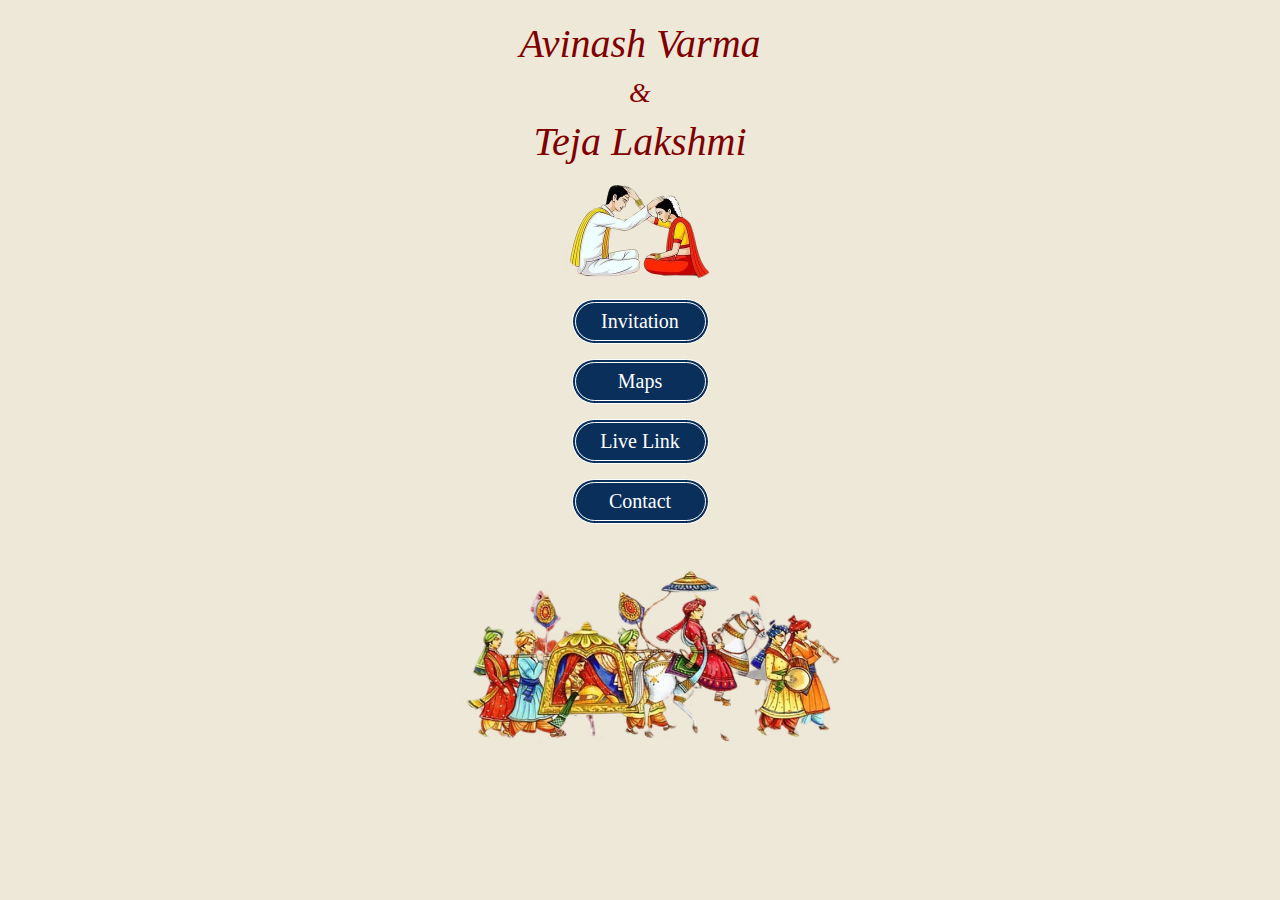
<file: index.html>
<!DOCTYPE html>
<html lang="en">

<head>
    <meta charset="UTF-8">
    <meta name="viewport" content="width=device-width, initial-scale=1.0">
    <title>Wedding Invitation</title>
    <link rel="stylesheet" href="index.css">
    <link href="https://cdn.jsdelivr.net/npm/bootstrap@5.3.3/dist/css/bootstrap.min.css" rel="stylesheet"
        integrity="sha384-QWTKZyjpPEjISv5WaRU9OFeRpok6YctnYmDr5pNlyT2bRjXh0JMhjY6hW+ALEwIH" crossorigin="anonymous">

</head>

<body>
    <div class="container">
        <h1 class="name">Avinash Varma</h1><h3 class="name">&</h3><h1 class="name"> Teja Lakshmi</h1>
        <img src="Images/6.avif" alt="Wedding Ritual" class="top-image">



        <div class="row">
            <div class="col-lg-2">
            </div>
            <!-- <div class="col-lg-3 col-md-3 col-sm-12 col-12 topimages">
                <img src="Images/1.avif" alt="Wedding Image">
                <img src="Images/2.avif" alt="Wedding Image">
            </div> -->
            <!-- <div class="col-lg-3 col-md-3 col-sm-12 col-12 top"> -->
                <div class="button-container">
                    <button onclick="location.href='button.html'">Invitation</button><br />
                    <button class="map" onclick="location.href='https://www.google.com/maps/place/Baalajii+Convention/@16.669573,81.606018,16z/data=!4m6!3m5!1s0x3a37c9c52070009d:0x4b90d44442d0def9!8m2!3d16.6695725!4d81.6060178!16s%2Fg%2F11h578xrfl?hl=en&entry=ttu&g_ep=EgoyMDI1MDIwNC4wIKXMDSoASAFQAw%3D%3D'">Maps</button><br />
                    <button onclick="location.href='#'">Live Link</button><br />
                    <button class="contact" onclick="location.href='contact.html'">Contact</button><br />
                </div>
            <!-- </div> -->
            <!-- <div class="col-lg-3 col-md-3 col-sm-12 col-12 downimgs">
                <img src="Images/5.png" alt="Wedding Image" width="60%">
                <img src="Images/4.avif" alt="Wedding Image" width="60%">
            </div>
        </div> -->
        <div class="last">
            <img src="Images/3.avif" alt="Wedding Image" >
        </div>

    </div>
    <script src="https://cdn.jsdelivr.net/npm/@popperjs/core@2.11.8/dist/umd/popper.min.js"
        integrity="sha384-I7E8VVD/ismYTF4hNIPjVp/Zjvgyol6VFvRkX/vR+Vc4jQkC+hVqc2pM8ODewa9r"
        crossorigin="anonymous"></script>
    <script src="https://cdn.jsdelivr.net/npm/bootstrap@5.3.3/dist/js/bootstrap.min.js"
        integrity="sha384-0pUGZvbkm6XF6gxjEnlmuGrJXVbNuzT9qBBavbLwCsOGabYfZo0T0to5eqruptLy"
        crossorigin="anonymous"></script>
</body>

</html>
</file>
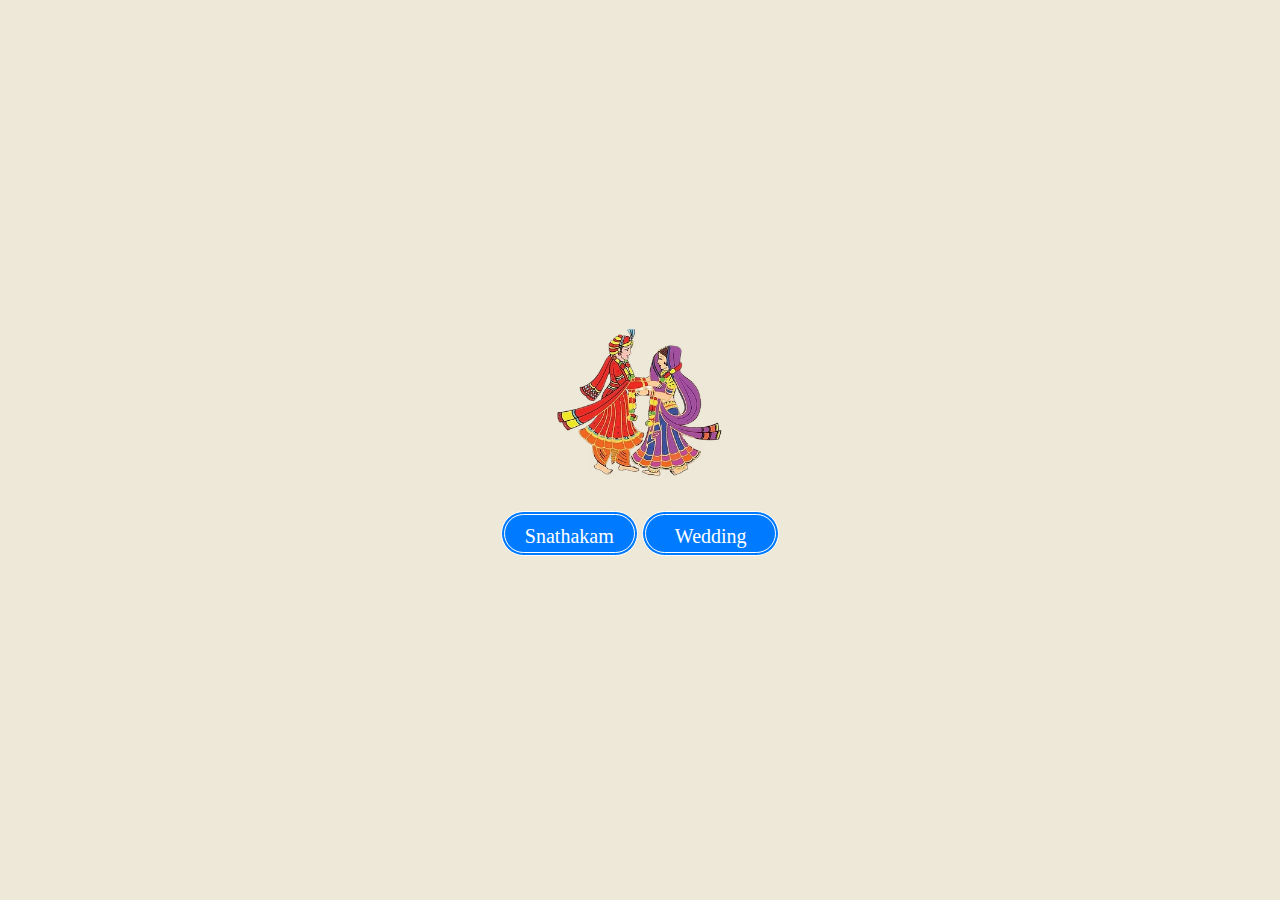
<file: button.html>
<!DOCTYPE html>
<html lang="en">
<head>
    <meta charset="UTF-8">
    <meta name="viewport" content="width=device-width, initial-scale=1.0">
    <title>Choose</title>
    <style>
        body {
            font-family: Arial, sans-serif;
            display: flex;
            justify-content: center;
            align-items: center;
            height: 100vh;
            margin: 0;
            background-color: #eee8d8;
        }

        button {
    width: 137px;
    height: 45px;
    border-radius: 25px !important;
    padding: 3px;
    background: #0b2f5b;
    border: 4px double #fff !important;
    box-sizing: border-box;
    font-family: Times New Roman, Times, serif;
    color: #fff;
    font-size: 20px !important;
    cursor: pointer !important;
    margin-bottom: 15px !important;
}
        button:hover {
    background-color: rgb(217 217 217);
    border: 4px double #0b2f5b !important;
    color: #0b2f5b;
}
.container {
            text-align: center;
        }
        img {
            width: 60%;
            animation: fadeInMove 1.5s ease-in-out;
        }
        @keyframes fadeInMove {
            0% {
                opacity: 0;
                transform: translateY(-20px);
            }
            100% {
                opacity: 1;
                transform: translateY(0);
            }
        }
        button {
            margin-top: 10px;
            padding: 10px 20px;
            font-size: 16px;
            cursor: pointer;
            border: none;
            background-color: #007bff;
            color: white;
            border-radius: 5px;
            transition: background-color 0.3s ease-in-out;
        }
        button {
            animation: fadeIn 1s ease-out;
        }
    </style>
</head>
<body>
    <div class="container">
        <img src="Images/1.avif" alt="Wedding Image"><br><br>
        <button onclick="location.href='snathakam.html'">Snathakam</button>
        <button onclick="location.href='Invite.html'">Wedding</button>
    </div>
</body>
</html>
</file>
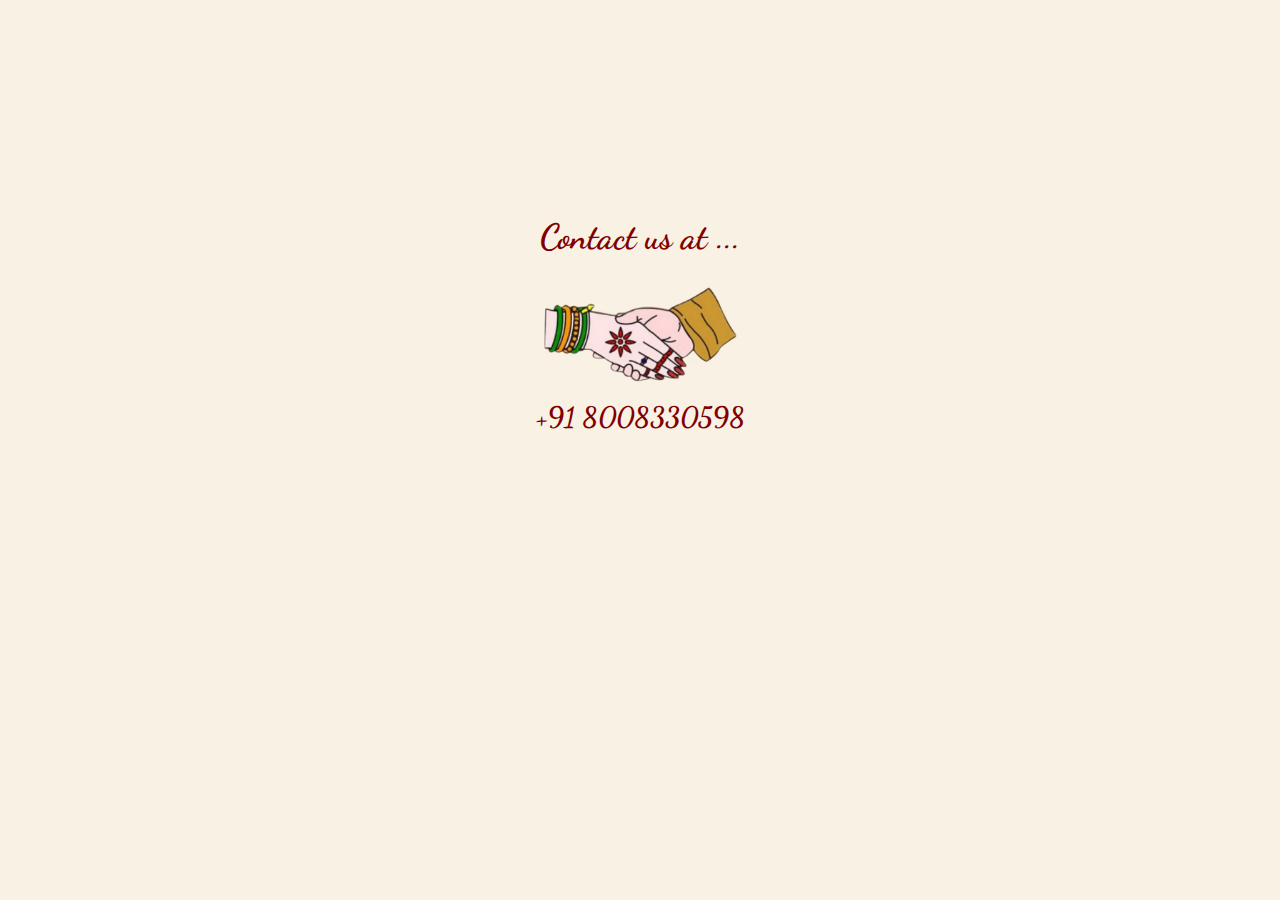
<file: contact.html>
<!DOCTYPE html>
<html lang="en">
<head>
    <meta charset="UTF-8">
    <meta name="viewport" content="width=device-width, initial-scale=1.0">
    <title>Contact Us</title>
    <link rel="stylesheet" href="contact.css">
    <link href="https://fonts.googleapis.com/css2?family=Dancing+Script:wght@700&family=Great+Vibes&family=Playfair+Display:wght@700&display=swap" rel="stylesheet">
</head>
<body>
    <div class="container">
        <!-- Contact Title -->
         <br/><br/><br/><br/><br/><br/><br/>
        <h2 class="contact-title">Contact us at ...</h2>

        <!-- Shaking Hands Image -->
        <img src="Images/11.avif" alt="Shaking Hands" class="handshake">

        <!-- Contact Numbers -->
        <p class="contact-number">+91 8008330598</p>
        <!-- <p class="contact-number">+91 </p> -->
    </div>
</body>
</html>
</file>
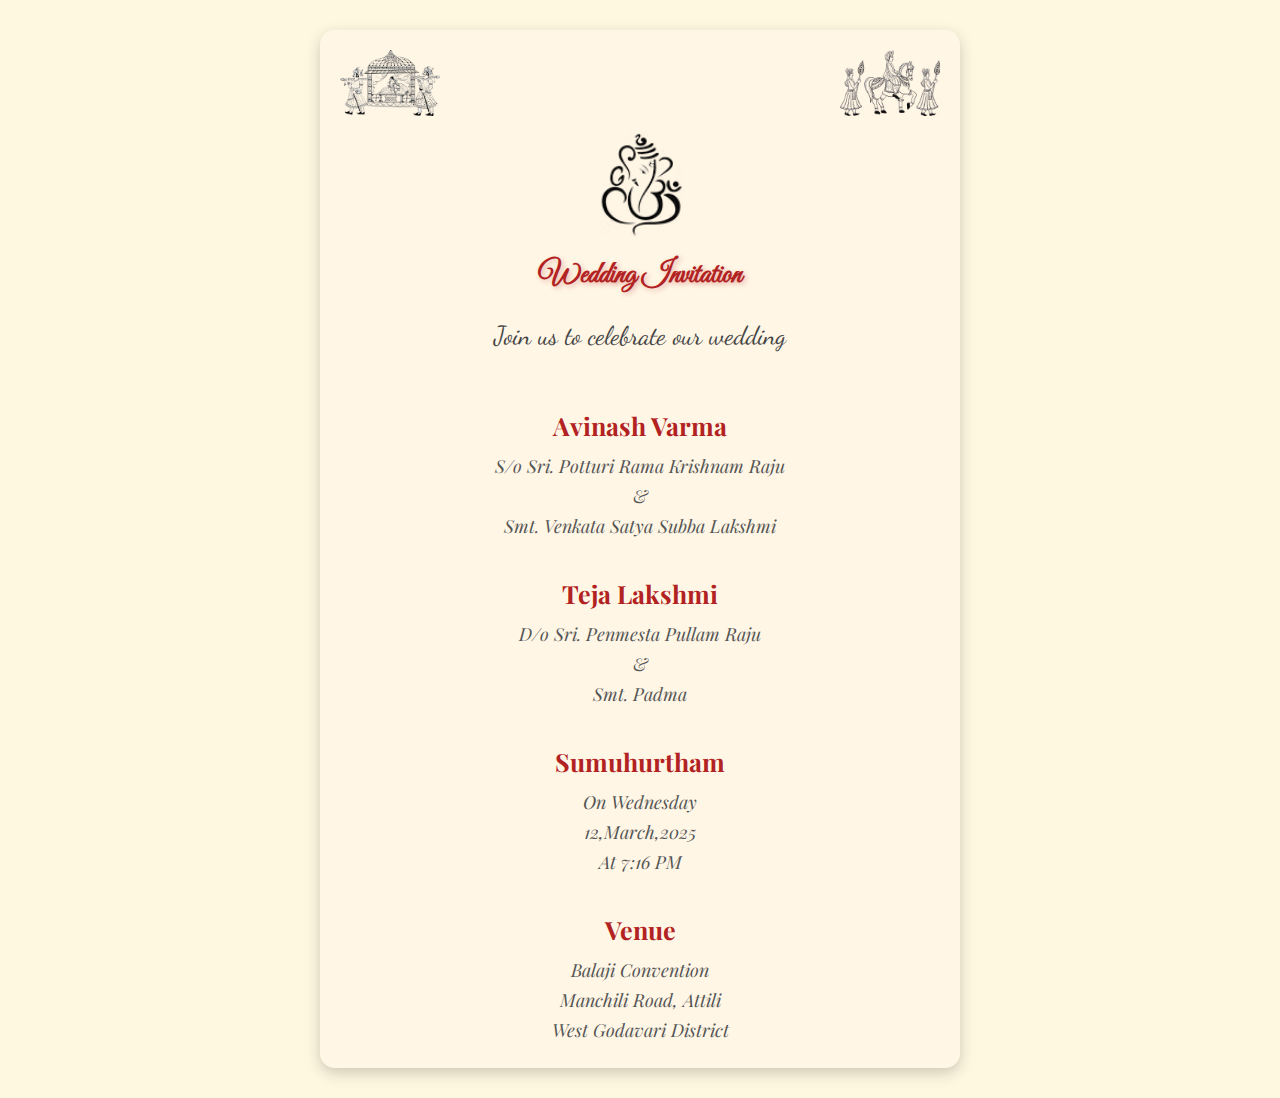
<file: Invite.html>
<!DOCTYPE html>
<html lang="en">
<head>
    <meta charset="UTF-8">
    <meta name="viewport" content="width=device-width, initial-scale=1.0">
    <title>Wedding Invitation</title>
    <link rel="stylesheet" href="invite.css">
    <link href="https://fonts.googleapis.com/css2?family=Dancing+Script:wght@700&family=Great+Vibes&family=Playfair+Display:wght@700&display=swap" rel="stylesheet">
</head>
<body>
    <div class="container">
        <!-- Top Decorative Images -->
        <div class="top-images">
            <img src="Images/8.avif" alt="Baraat" class="left-img">
            <img src="Images/9.avif" alt="Mandap" class="right-img">
        </div>

        <!-- Ganesha Image -->
        <img src="Images/10.avif" alt="Ganesha" class="ganesha">

        <!-- Invitation Text -->
        <h2 class="invite-title">Wedding Invitation</h2>
        <p class="sub-text">Join us to celebrate our wedding</p>
<br/>
        <!-- Groom Details -->
        <h3 class="name">Avinash Varma</h3>
        <p class="parent-text">S/o Sri. Potturi Rama Krishnam Raju</p>
        <p class="parent-text">&</p>
        <p class="parent-text">Smt. Venkata Satya Subba Lakshmi</p>
        <br/>

        <!-- Bride Details -->
        <h3 class="name">Teja Lakshmi</h3>
        <p class="parent-text">D/o Sri. Penmesta Pullam Raju</p>
        <p class="parent-text">&</p>
        <p class="parent-text">Smt. Padma</p>
<br/>
        <h3 class="name">Sumuhurtham</h3>
        <p class="parent-text">On Wednesday </p>
        <p class="parent-text">12,March,2025</p>
        <p class="parent-text">At 7:16 PM </p>
        <br/>
        <h3 class="name">Venue</h3>
        <p class="parent-text">Balaji Convention</p>
        <p class="parent-text">Manchili Road, Attili</p>
        <p class="parent-text">West Godavari District</p>
    </div>
</body>
</html>
</file>
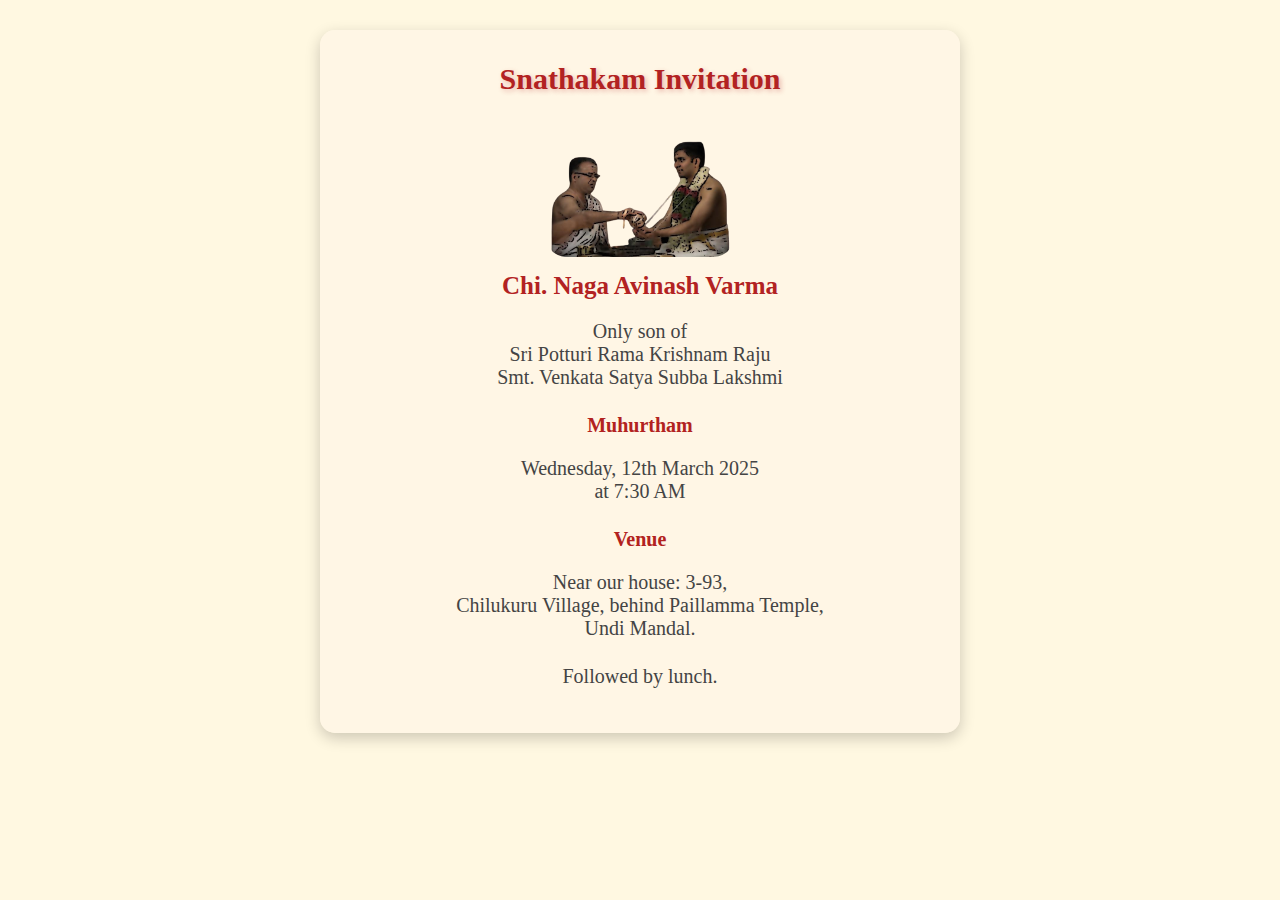
<file: snathakam.html>
<!DOCTYPE html>
<html lang="en">
<head>
    <meta charset="UTF-8">
    <meta name="viewport" content="width=device-width, initial-scale=1.0">
    <title>Snathakam</title>
    <style>
        /* General Page Styles */
        body {
            background-color: #fff8e1; /* Softer golden background */
            font-family: 'Playfair Display', serif;
            text-align: center;
            margin: 0;
            padding: 0;
            animation: fadeIn 2s ease-in-out;
        }

        /* Container */
        .container {
            max-width: 600px;
            margin: 30px auto;
            padding: 20px;
            background: rgba(255, 245, 230, 0.8);
            border-radius: 15px;
            box-shadow: 0 5px 15px rgba(0, 0, 0, 0.2);
            animation: fadeInUp 1.5s ease-out;
        }

        /* Top Images */
        .top-images {
            display: flex;
            justify-content: space-between;
            margin-bottom: 15px;
        }

        .left-img, .right-img {
            width: 100px;
            height: auto;
            transition: transform 0.4s ease-in-out;
        }

        .left-img:hover, .right-img:hover {
            transform: scale(1.1) rotate(5deg);
        }

        /* Ganesha Im
        age */
        .ganesha {
            border-radius: 10%;
            width: 180px;
            margin: 15px auto;
            display: block;
            animation: glow 2s infinite alternate;
        }

        /* Invitation Title */
        .invite-title {
            font-family: 'Great Vibes', cursive;
            font-size: 30px;
            color: #b22222;
            margin: 12px 0;
            text-shadow: 2px 2px 5px rgba(178, 34, 34, 0.3);
            animation: shimmer 3s infinite;
        }

        /* Subtext */
        .sub-text {
            font-family: 'Dancing Script',serif,initial;
            font-size: 20px;
            color: #444;
            margin-bottom: 25px;
            animation: fadeIn 2s ease-in-out;
        }

        /* Names */
        .name {
            font-family: 'Playfair Display', serif;
            font-size: 25px;
            font-weight: bold;
            color: #b22222;
            margin: 12px 0;
            transition: transform 0.3s ease-in-out;
        }
  
        .name1 {
            font-family: 'Playfair Display';
            font-size: 20px;
            font-weight: bold;
            color: #b22220;
            margin: 12px 0;
            transition: transform 0.3s ease-in-out;
        }
        .name:hover {
            transform: scale(1.1);
            color: #800000;
        }

        /* Parent Details */
        .parent-text {
            font-size: 18px;
            color: #555;
            margin: 6px 0;
            font-style: italic;
        }

        /* Animations */
        @keyframes fadeIn {
            from {
                opacity: 0;
            }
            to {
                opacity: 1;
            }
        }

        @keyframes fadeInUp {
            from {
                transform: translateY(50px);
                opacity: 0;
            }
            to {
                transform: translateY(0);
                opacity: 1;
            }
        }

        @keyframes shimmer {
            0% { text-shadow: 2px 2px 5px rgba(178, 34, 34, 0.3); }
            50% { text-shadow: 3px 3px 8px rgba(178, 34, 34, 0.5); }
            100% { text-shadow: 2px 2px 5px rgba(178, 34, 34, 0.3); }
        }

        @keyframes glow {
            from {
                filter: brightness(1);
            }
            to {
                filter: brightness(1.2);
            }
        }
    </style>
</head>
<body>
    <div class="container">
        <h2 class="invite-title">Snathakam Invitation</h2>
        <br/>
  
        <img src="Images/shared_image.png" alt="Ganesha" class="ganesha">
        <h3 class="name">Chi. Naga Avinash Varma</h3>
        <p class="sub-text">Only son of <br>Sri Potturi Rama Krishnam Raju <br>Smt. Venkata Satya Subba Lakshmi</p>

        <h3 class="name1">Muhurtham</h3>
        <p class="sub-text">Wednesday, 12th March 2025 <br> at 7:30 AM</p>

        <h3 class="name1">Venue</h3>
        <p class="sub-text">Near our house: 3-93, <br>Chilukuru Village, behind Paillamma Temple, <br>Undi Mandal.</p>

        <p class="sub-text">Followed by lunch.</p>
    </div>
</body>
</html>
</file>
<file: index.css>
/* styles.css */
body {
    background-color: #eee8d8 !important;
    text-align: center !important;
    font-family: 'Georgia', serif !important;
}

.container {
    max-width: 600px;
    text-align: center;
    margin: 20px auto;
}

h1 {
    color: #800000;
    font-size: 32px;
}

.top-image {
    width: 150px;
    margin: 10px 0;
}

.button-container {
    /* margin: 20px 75px 20px 0px; */
    align-items: center;
    
}
.map{
    padding: 0px 30px;
    text-align: center;
}
.contact{
    padding: 0px 20px;
}
.name{
    font-family: var(--font-playfair), serif;;
    font-style: italic;
    color: #800000;
}
button {
    width: 137px;
    height: 45px;
    border-radius: 25px !important;
    padding: 3px;
    background: #0b2f5b;
    border: 4px double #fff !important;
    box-sizing: border-box;
    font-family: Times New Roman, Times, serif;
    color: #fff;
    font-size: 20px !important;
    cursor: pointer !important;
    margin-bottom: 15px !important;
}

button:hover {
    background-color: rgb(217 217 217);
    border: 4px double #0b2f5b !important;
    color: #0b2f5b;
}

.image-grid {
    display: flex;
    flex-wrap: wrap;
    justify-content: center;
    gap: 15px;
    margin-top: 20px;
}

.image-grid img {
    width: 120px;
    height: auto;
}

.downimgs {
    text-align: left;
}

.top{
    margin-top: 35px !important;
}

.last {
    margin: -19px 0px 0 16px !important;
}
.last img{
    width: 35% !important;
}
.topimages img {
    width:80%;
}

@media(min-width:350px) and (max-width:900px) {
    /* .downimgs {
        margin-left: 20px;
        text-align: center;
    }
    .downimgs img {
        margin-right: 20px;
    }
    .topimages img {
        width: 30%;
    }
    .downimgs img {
        width: 25%;
    }
    .button-container {
        margin-left: 95px;
    }*/
    .last {
        margin: -20px 0 0 30px;
        /* width: 30% !important; */
    } 
    .last img {
        width: 35% !important;
    }

}



/* Animation *//* Add a smooth fade-in and scale-up animation for images */
@keyframes fadeInScale {
    from {
        opacity: 0;
        transform: scale(0.8);
    }
    to {
        opacity: 1;
        transform: scale(1);
    }
}

/* Apply animation to all images */
img {
    animation: fadeInScale 1.5s ease-in-out;
}

/* Hover effect for images */
img:hover {
    transform: scale(1.1);
    transition: transform 0.3s ease-in-out;
}

/* Button animations */
@keyframes fadeInUp {
    from {
        opacity: 0;
        transform: translateY(20px);
    }
    to {
        opacity: 1;
        transform: translateY(0);
    }
}

/* Apply animation to buttons */
button {
    animation: fadeInUp 1.2s ease-in-out;
    transition: transform 0.3s ease-in-out, background-color 0.3s ease-in-out;
}

/* Hover effect for buttons: Slight zoom */
button:hover {
    transform: scale(1.3); /* Slight zoom effect */
    background-color: rgb(217, 217, 217);
    border: 4px double #0b2f5b !important;
    color: #0b2f5b;
}
</file>
<file: contact.css>
/* General Page Styles */
body {
    background-color: #f8f1e4;
    font-family: 'Playfair Display', serif;
    text-align: center;
    margin: 0;
    padding: 0;
    animation: fadeIn 1.5s ease-in-out;
}

/* Container */
.container {
    max-width: 500px;
    margin: 20px auto;
    padding: 20px;
    animation: slideIn 1.5s ease-out;
}

/* Contact Title */
.contact-title {
    font-family: 'Dancing Script', cursive;
    font-size: 35px;
    color: #800000;
    margin-bottom: 20px;
    animation: textFadeIn 2s ease-in-out;
}

/* Handshake Image */
.handshake {
    width: 200px;
    height: auto;
    margin: 10px auto;
    display: block;
    animation: imageBounce 2s infinite alternate;
    transition: transform 0.3s ease-in-out;
}

/* Contact Numbers */
.contact-number {
    font-family: 'Dancing Script', cursive;
    font-size: 28px;
    font-weight: bold;
    color: #800000;
    margin: 5px 0;
    animation: textFadeIn 2s ease-in-out;
    transition: transform 0.3s ease-in-out;
}

/* Animations */
@keyframes fadeIn {
    from {
        opacity: 0;
    }
    to {
        opacity: 1;
    }
}

@keyframes slideIn {
    from {
        transform: translateY(50px);
        opacity: 0;
    }
    to {
        transform: translateY(0);
        opacity: 1;
    }
}

@keyframes textFadeIn {
    from {
        opacity: 0;
        transform: translateY(-20px);
    }
    to {
        opacity: 1;
        transform: translateY(0);
    }
}

@keyframes imageBounce {
    from {
        transform: translateY(0);
    }
    to {
        transform: translateY(-10px);
    }
}

/* Hover Effects */
.handshake:hover {
    transform: scale(1.05);
}

.contact-number:hover {
    transform: scale(1.05);
}
</file>
<file: invite.css>
/* General Page Styles */
body {
    background-color: #fff8e1; /* Softer golden background */
    font-family: 'Playfair Display', serif;
    text-align: center;
    margin: 0;
    padding: 0;
    animation: fadeIn 2s ease-in-out;
}

/* Container */
.container {
    max-width: 600px;
    margin: 30px auto;
    padding: 20px;
    background: rgba(255, 245, 230, 0.8);
    border-radius: 15px;
    box-shadow: 0 5px 15px rgba(0, 0, 0, 0.2);
    animation: fadeInUp 1.5s ease-out;
}

/* Top Images */
.top-images {
    display: flex;
    justify-content: space-between;
    margin-bottom: 15px;
}

.left-img, .right-img {
    width: 100px;
    height: auto;
    transition: transform 0.4s ease-in-out;
}

.left-img:hover, .right-img:hover {
    transform: scale(1.1) rotate(5deg);
}

/* Ganesha Image */
.ganesha {
    width: 90px;
    margin: 15px auto;
    display: block;
    animation: glow 2s infinite alternate;
}

/* Invitation Title */
.invite-title {
    font-family: 'Great Vibes', cursive;
    font-size: 30px;
    color: #b22222;
    margin: 12px 0;
    text-shadow: 2px 2px 5px rgba(178, 34, 34, 0.3);
    animation: shimmer 3s infinite;
}

/* Subtext */
.sub-text {
    font-family: 'Dancing Script', cursive;
    font-size: 26px;
    color: #444;
    margin-bottom: 25px;
    animation: fadeIn 2s ease-in-out;
}

/* Names */
.name {
    font-family: 'Playfair Display', serif;
    font-size: 25px;
    font-weight: bold;
    color: #b22222;
    margin: 12px 0;
    transition: transform 0.3s ease-in-out;
}

.name:hover {
    transform: scale(1.1);
    color: #800000;
}

/* Parent Details */
.parent-text {
    font-size: 18px;
    color: #555;
    margin: 6px 0;
    font-style: italic;
}

/* Animations */
@keyframes fadeIn {
    from {
        opacity: 0;
    }
    to {
        opacity: 1;
    }
}

@keyframes fadeInUp {
    from {
        transform: translateY(50px);
        opacity: 0;
    }
    to {
        transform: translateY(0);
        opacity: 1;
    }
}

@keyframes shimmer {
    0% { text-shadow: 2px 2px 5px rgba(178, 34, 34, 0.3); }
    50% { text-shadow: 3px 3px 8px rgba(178, 34, 34, 0.5); }
    100% { text-shadow: 2px 2px 5px rgba(178, 34, 34, 0.3); }
}

@keyframes glow {
    from {
        filter: brightness(1);
    }
    to {
        filter: brightness(1.2);
    }
}
</file>
